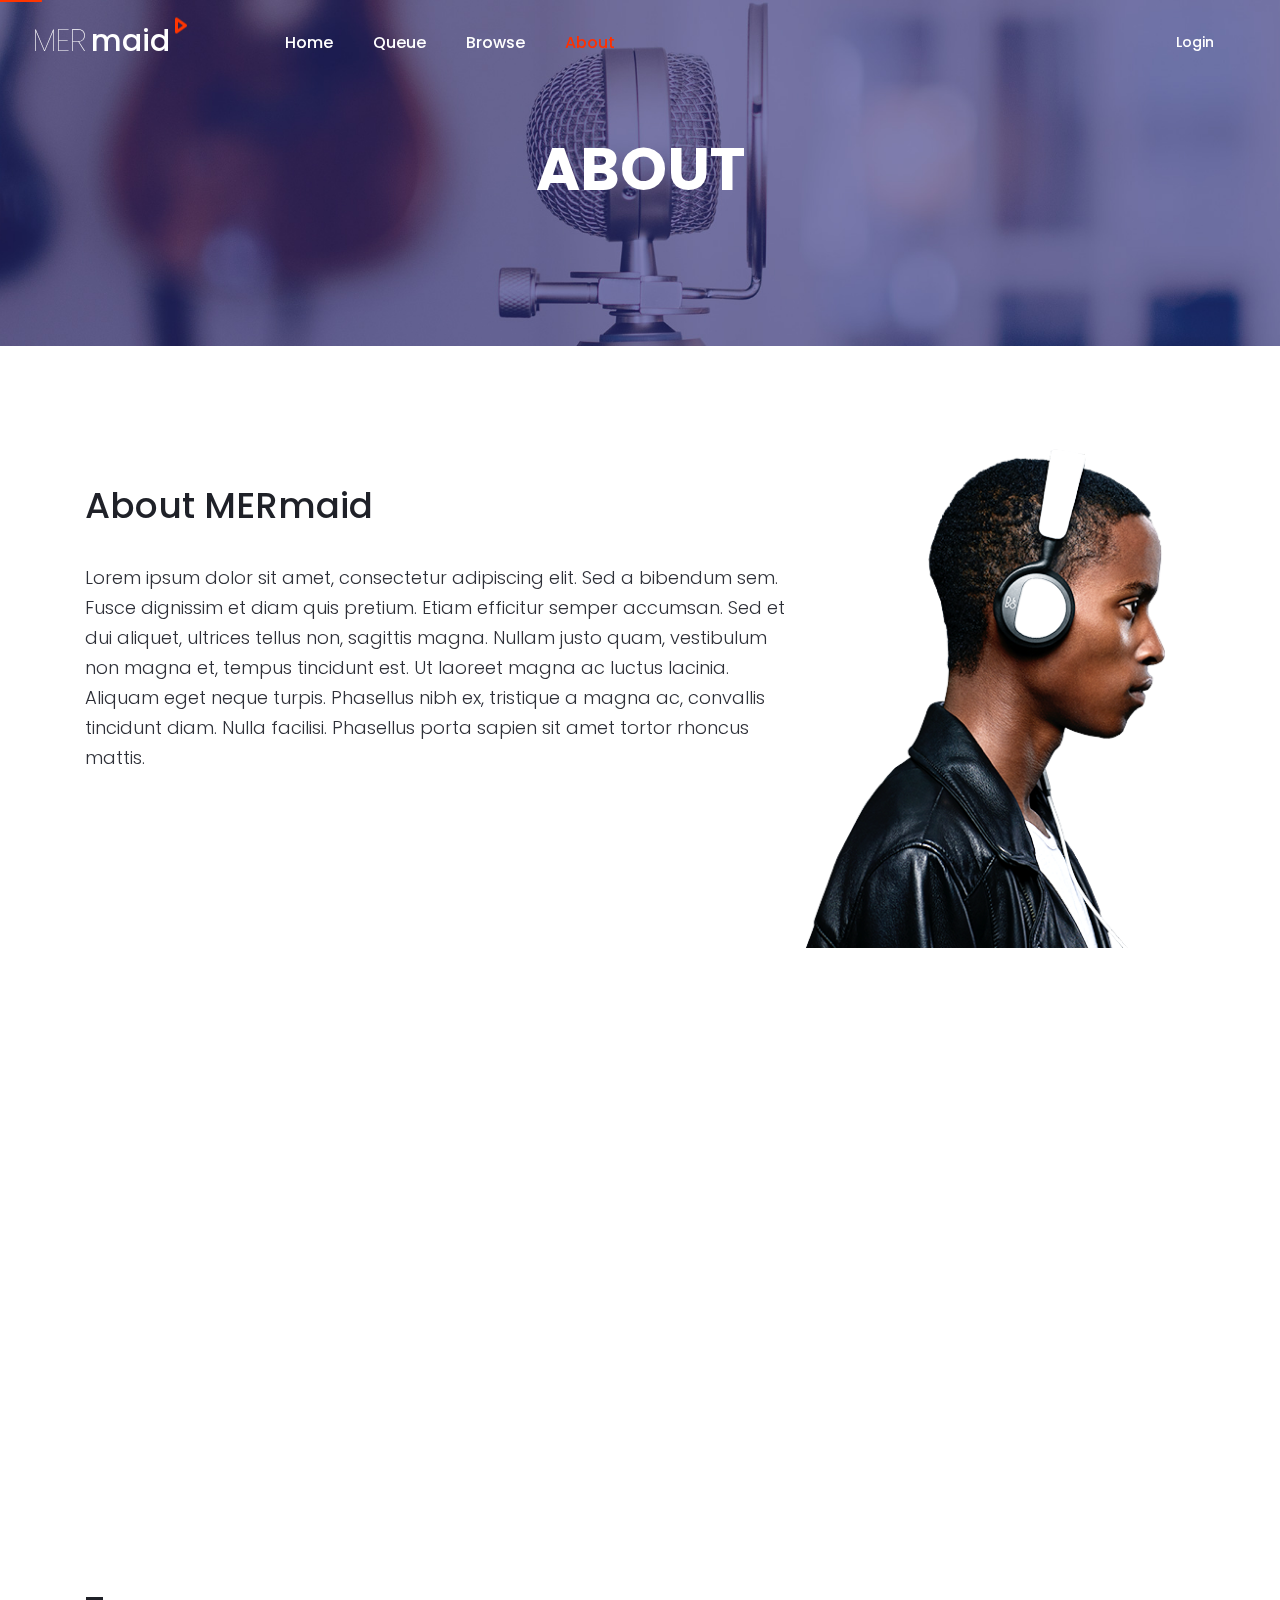
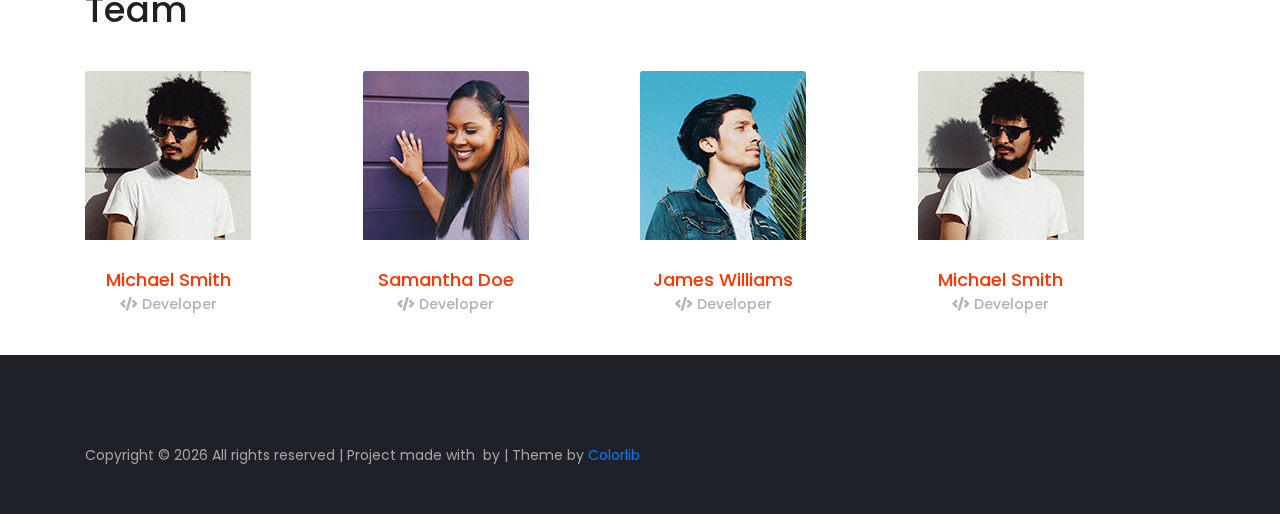
<file: about.html>
<!DOCTYPE html>
<html lang="en">

<head>
	<title>MERmaid - About</title>
	<meta charset="utf-8">
	<meta http-equiv="X-UA-Compatible" content="IE=edge">
	<meta name="description" content="">
	<meta name="viewport" content="width=device-width, initial-scale=1">
	<link rel="stylesheet" type="text/css" href="styles/bootstrap-4.6.1.min.css">
	<link rel="stylesheet" type="text/css" href="styles/about.css">
	<link rel="stylesheet" type="text/css" href="styles/about_responsive.css">
	<link rel="stylesheet" type="text/css" href="styles/all.fontawesome-5.15.4.min.css">
</head>

<body>
	<div class="top-loading-bar" id="loading-bar"></div>
	<div class="super_container">
		<header class="header trans_400">
			<div class="logo">
				<a href="#"><span>MER</span>maid<img src="images/play.png" alt=""></a>
			</div>

			<div class="container">
				<div class="row">
					<div class="col">
						<div class="header_content d-flex flex-row align-items-center justify-content-start trans_400">
							<nav class="main_nav">
								<ul class="d-flex flex-row align-items-start justify-content-start">
									<li><a href="index.html">Home</a></li>
									<li><a href="queue.html">Queue</a></li>
									<li><a href="browse.html">Browse</a></li>
									<li><a href="about.html" class="active">About</a></li>
								</ul>
							</nav>
						</div>
					</div>
				</div>
			</div>

			<!-- Submit & Social -->
			<div class="header_right d-flex flex-row align-items-start justify-content-start">
				<!-- Submit -->
				<div class="submit"><a href="#">Login</a></div>
				<!-- Hamburger -->
				<div class="hamburger"><i class="fa fa-bars" aria-hidden="true"></i></div>
			</div>
		</header>

		<!-- Menu -->

		<div class="menu">
			<div class="menu_content d-flex flex-column align-items-end justify-content-start">
				<ul class="menu_nav_list text-right">
					<li><a href="index.html">Home</a></li>
					<li><a href="queue.html">Queue</a></li>
					<li><a href="browse.html">Browse</a></li>
					<li><a href="about.html" class="active">About</a></li>
				</ul>
				<div class="menu_extra d-flex flex-column align-items-end justify-content-start">
					<div class="menu_submit"><a href="#">Login</a></div>
				</div>
			</div>
		</div>
		<div class="home">
			<div class="parallax_background parallax-window" data-parallax="scroll" data-image-src="images/about.jpg"
				data-speed="0.8"></div>
			<div class="home_container d-flex flex-column align-items-center justify-content-center">
				<div class="home_content">
					<div class="home_title">
						<h1>about</h1>
					</div>
				</div>
			</div>
		</div>
		<div class="about">
			<div class="container">
				<div class="row">
					<div class="col">
						<div class="about_container d-flex flex-lg-row flex-column align-items-start justify-content-start">
							<div class="about_content">
								<div class="section_title">
									<h1>About MERmaid</h1>
								</div>
								<div class="about_text">
									<p>Lorem ipsum dolor sit amet, consectetur adipiscing elit. Sed a bibendum sem.
										Fusce dignissim et diam quis pretium. Etiam efficitur semper accumsan. Sed et
										dui aliquet, ultrices tellus non, sagittis magna. Nullam justo quam, vestibulum
										non magna et, tempus tincidunt est. Ut laoreet magna ac luctus lacinia. Aliquam
										eget neque turpis. Phasellus nibh ex, tristique a magna ac, convallis tincidunt
										diam. Nulla facilisi. Phasellus porta sapien sit amet tortor rhoncus mattis.</p>
								</div>
							</div>
							<div class="about_image"><img src="images/man.png" alt=""></div>
						</div>
					</div>
				</div>
			</div>
		</div>

		<div class="milestones">
			<div class="parallax_background parallax-window" data-parallax="scroll" data-image-src="images/milestones.jpg" data-speed="0.8"></div>
			<div class="container">
				<div class="row">
					<div class="col">
						<div class="section_title light text-center"><h1>Fun Facts</h1></div>
					</div>
				</div>
				<div class="row milestones_row">

					<div class="col-xl-6 col-md-12">
						<div class="milestone text-center">
							<div class="milestone_content ml-auto mr-auto">
								<div class="milestone_counter" data-end-value="55126">0</div>
								<div class="milestone_icon"><i class="far fa-clock"></i></div>
							</div>
							<div class="milestone_title">Streamed Hours</div>
						</div>
					</div>

					<div class="col-xl-6 col-md-12">
						<div class="milestone text-center">
							<div class="milestone_content ml-auto mr-auto">
								<div class="milestone_counter" data-end-value="2056">0</div>
								<div class="milestone_icon"><i class="fas fa-video"></i></div>
							</div>
							<div class="milestone_title">Analyzed Videos</div>
						</div>
					</div>	
				</div>
			</div>
		</div>

		<div class="about">
			<div class="container">
				<div class="row">
					<div class="col">
						<div class="guests">
							<div class="section_title"><h1>Team</h1></div>
							<div class="guests_container d-flex flex-md-row flex-column align-items-md-start align-items-center justify-content-start">
								
								<div class="guest_container">
									<div class="guest">
										<div class="guest_image"><img src="images/guest_1.jpg"></div>
										<div class="guest_content text-center">
											<div class="guest_name"><a href="#">Michael Smith</a></div>
											<div class="guest_title"><i class="fas fa-code"></i> Developer</div>
										</div>
									</div>
								</div>

								<div class="guest_container">
									<div class="guest">
										<div class="guest_image"><img src="images/guest_2.jpg"></div>
										<div class="guest_content text-center">
											<div class="guest_name"><a href="#">Samantha Doe</a></div>
											<div class="guest_title"><i class="fas fa-code"></i> Developer</div>
										</div>
									</div>
								</div>

								<div class="guest_container">
									<div class="guest">
										<div class="guest_image"><img src="images/guest_3.jpg"></div>
										<div class="guest_content text-center">
											<div class="guest_name"><a href="#">James Williams</a></div>
											<div class="guest_title"><i class="fas fa-code"></i> Developer</div>
										</div>
									</div>
								</div>

								<div class="guest_container">
									<div class="guest">
										<div class="guest_image"><img src="images/guest_1.jpg"></div>
										<div class="guest_content text-center">
											<div class="guest_name"><a href="#">Michael Smith</a></div>
											<div class="guest_title"><i class="fas fa-code"></i> Developer</div>
										</div>
									</div>
								</div>
							</div>
						</div>
					</div>
				</div>
			</div>
		</div>
		<footer class="footer">
			<div class="container">
				</br></br><!-- Link back to Colorlib can't be removed. Template is licensed under CC BY 3.0. -->
				Copyright &copy;
				<script>document.write(new Date().getFullYear());</script> All rights reserved | Project made
				with <i class="fa fa-heart-o" aria-hidden="true"></i> by | Theme by <a href="https://colorlib.com"
					target="_blank">Colorlib</a>
				<!-- Link back to Colorlib can't be removed. Template is licensed under CC BY 3.0. -->
			</div>
		</footer>
	</div>

	<script src="js/plugins/jquery-3.6.0.slim.min.js"></script>
	<!-- <script src="js/plugins/popper-1.16.1.min.js"></script> -->
	<script src="js/plugins/bootstrap-4.6.1.min.js"></script>
	<script src="js/plugins/TweenMax.min.js"></script>
	<script src="js/plugins/ScrollMagic.min.js"></script>
	<script src="js/plugins/parallax.min.js"></script>
	<script src="js/plugins/progressbar.min.js"></script>
	<script src="js/about.js"></script>
</body>
</html>
</file>
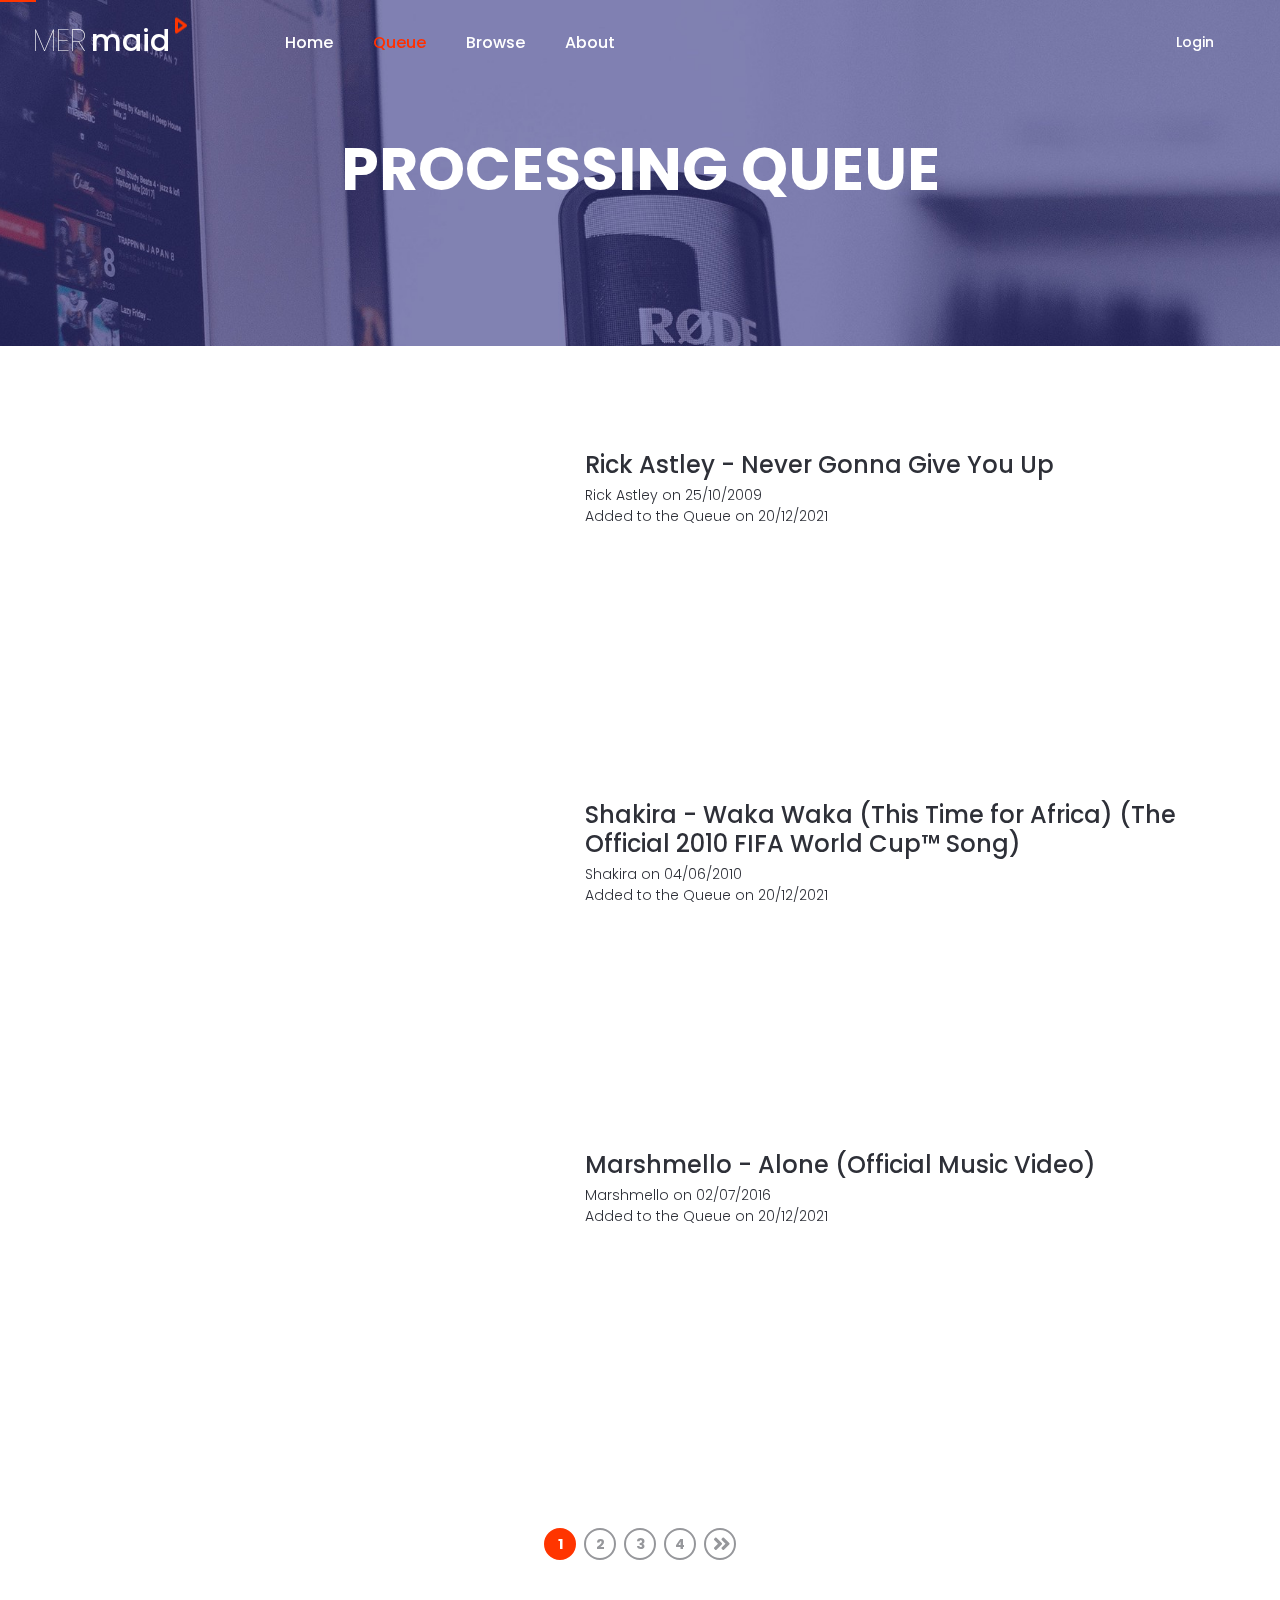
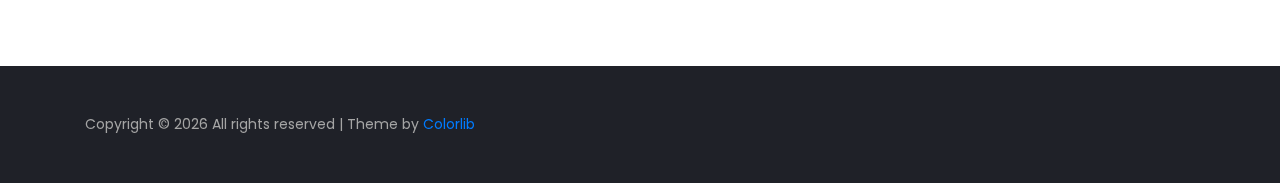
<file: queue.html>
<!DOCTYPE html>
<html lang="en">

<head>
	<title>MERmaid - Processing Queue</title>
	<meta charset="utf-8">
	<meta http-equiv="X-UA-Compatible" content="IE=edge">
	<meta name="description" content="">
	<meta name="viewport" content="width=device-width, initial-scale=1">
	<link rel="stylesheet" type="text/css" href="styles/bootstrap-4.6.1.min.css">
	<link rel="stylesheet" type="text/css" href="styles/queue.css">
	<link rel="stylesheet" type="text/css" href="styles/queue_responsive.css">
	<link rel="stylesheet" type="text/css" href="styles/all.fontawesome-5.15.4.min.css">
</head>

<body>
	<div class="top-loading-bar" id="loading-bar"></div>
	<div class="super_container">
		<header class="header trans_400">
			<div class="logo">
				<a href="#"><span>MER</span>maid<img src="images/play.png" alt=""></a>
			</div>

			<div class="container">
				<div class="row">
					<div class="col">
						<div class="header_content d-flex flex-row align-items-center justify-content-start trans_400">
							<nav class="main_nav">
								<ul class="d-flex flex-row align-items-start justify-content-start">
									<li><a href="index.html">Home</a></li>
									<li><a href="queue.html" class="active">Queue</a></li>
									<li><a href="browse.html">Browse</a></li>
									<li><a href="about.html">About</a></li>
								</ul>
							</nav>
						</div>
					</div>
				</div>
			</div>
			<div class="header_right d-flex flex-row align-items-start justify-content-start">
				<div class="submit"><a href="#">Login</a></div>
				<div class="hamburger"><i class="fa fa-bars" aria-hidden="true"></i></div>
			</div>
		</header>
		<div class="menu">
			<div class="menu_content d-flex flex-column align-items-end justify-content-start">
				<ul class="menu_nav_list text-right">
					<li><a href="index.html">Home</a></li>
					<li><a href="queue.html" class="active">Queue</a></li>
					<li><a href="browse.html">Browse</a></li>
					<li><a href="about.html">About</a></li>
				</ul>
				<div class="menu_extra d-flex flex-column align-items-end justify-content-start">
					<div class="menu_submit"><a href="#">Login</a></div>
				</div>
			</div>
		</div>
		<div class="home">
			<div class="parallax_background parallax-window" data-parallax="scroll" data-image-src="images/queue.jpg"
				data-speed="0.8"></div>
			<div class="home_container d-flex flex-column align-items-center justify-content-center">
				<div class="home_content">
					<div class="home_title">
						<h1>processing queue</h1>
					</div>
				</div>
			</div>
		</div>
		<div class="blog">
			<div class="container">
				<div class="row">
					
						<div class="blog_posts">

							<div class="blog_post d-flex flex-md-row flex-column align-items-start justify-content-start">
								<div class="blog_post_image">
									<!-- <img src="https://i3.ytimg.com/vi/dQw4w9WgXcQ/maxresdefault.jpg" alt="Rick Astley - Never Gonna Give You Up"> -->
									<iframe width="485" height="273" src="https://www.youtube-nocookie.com/embed/dQw4w9WgXcQ" title="YouTube video player" frameborder="0" allow="accelerometer; autoplay; clipboard-write; encrypted-media; gyroscope; picture-in-picture" allowfullscreen></iframe>
								</div>
								<div class="blog_post_content">
									<div class="blog_post_title">Rick Astley - Never Gonna Give You Up</div>
									<div class="blog_post_author">Rick Astley on 25/10/2009<br>
										Added to the Queue on 20/12/2021
									</div>
								</div>
							</div>

							<div class="blog_post d-flex flex-md-row flex-column align-items-start justify-content-start">
								<div class="blog_post_image">
									<!-- <img src="https://i3.ytimg.com/vi/pRpeEdMmmQ0/maxresdefault.jpg" alt="Shakira - Waka Waka (This Time for Africa)"> -->
									<iframe width="485" height="273" src="https://www.youtube-nocookie.com/embed/pRpeEdMmmQ0" title="YouTube video player" frameborder="0" allow="accelerometer; autoplay; clipboard-write; encrypted-media; gyroscope; picture-in-picture" allowfullscreen></iframe>
								</div>
								<div class="blog_post_content">
									<div class="blog_post_title">Shakira - Waka Waka (This Time for Africa) (The Official 2010 FIFA World Cup™ Song)</div>
									<div class="blog_post_author">Shakira on 04/06/2010<br>
										Added to the Queue on 20/12/2021
									</div>
								</div>
							</div>

							<div class="blog_post d-flex flex-md-row flex-column align-items-start justify-content-start">
								<div class="blog_post_image">
									<!-- <img src="http://i3.ytimg.com/vi/ALZHF5UqnU4/hqdefault.jpg" alt="Marshmello - Alone (Official Music Video)"> -->
									<iframe width="485" height="273" src="https://www.youtube-nocookie.com/embed/ALZHF5UqnU4" title="YouTube video player" frameborder="0" allow="accelerometer; autoplay; clipboard-write; encrypted-media; gyroscope; picture-in-picture" allowfullscreen></iframe>
								</div>
								<div class="blog_post_content">
									<div class="blog_post_title">Marshmello - Alone (Official Music Video)</div>
									<div class="blog_post_author">
										Marshmello on 02/07/2016 <br>
										Added to the Queue on 20/12/2021
									</div>
								</div>
							</div>

						</div>
					
				</div>

				<!-- Page Nav -->
				<div class="row page_nav_row">
					<div class="col">
						<div class="page_nav d-flex flex-row align-items-center justify-content-center">
							<ul class="d-flex flex-row">
								<li class="active"><a href="#">1</a></li>
								<li><a href="#">2</a></li>
								<li><a href="#">3</a></li>
								<li><a href="#">4</a></li>
								<li><a href="#"><i class="fa fa-angle-double-right" aria-hidden="true"></i></a></li>
							</ul>
						</div>
					</div>
				</div>
			</div>
		</div>

		<!-- Footer -->
		<footer class="footer">
			<div class="container">
				<!-- Link back to Colorlib can't be removed. Template is licensed under CC BY 3.0. -->
				Copyright &copy;
				<script>document.write(new Date().getFullYear());</script> All rights reserved | Theme by <a
					href="https://colorlib.com" target="_blank">Colorlib</a>
				<!-- Link back to Colorlib can't be removed. Template is licensed under CC BY 3.0. -->
			</div>
		</footer>
	</div>

	<script src="js/plugins/jquery-3.6.0.slim.min.js"></script>
	<!-- <script src="js/plugins/popper-1.16.1.min.js"></script> -->
	<script src="js/plugins/bootstrap-4.6.1.min.js"></script>
	<script src="js/plugins/parallax.min.js"></script>
	<script src="js/plugins/progressbar.min.js"></script>
	<script src="js/queue.js"></script>
</body>

</html>
</file>
<file: styles/about.css>
@charset "utf-8";
/* CSS Document */

/******************************

[Table of Contents]

1. Fonts
2. Body and some general stuff
3. Header
4. Menu
5. Home
6. About
7. Footer
8. Team
9. Milestones

******************************/

/***********
1. Fonts
***********/

@import url('https://fonts.googleapis.com/css?family=Open+Sans:300,400,600,700,800|Poppins:100,300,400,500,600,700,800,900');

/*********************************
2. Body and some general stuff
*********************************/

*
{
	margin: 0;
	padding: 0;
	-webkit-font-smoothing: antialiased;
	-webkit-text-shadow: rgba(0,0,0,.01) 0 0 1px;
	text-shadow: rgba(0,0,0,.01) 0 0 1px;
}
body
{
	font-family: 'Poppins', sans-serif;
	font-size: 14px;
	font-weight: 400;
	background: #FFFFFF;
	color: #a5a5a5;
}
div
{
	display: block;
	position: relative;
	-webkit-box-sizing: border-box;
    -moz-box-sizing: border-box;
    box-sizing: border-box;
}
ul
{
	list-style: none;
	margin-bottom: 0px;
}
p
{
	font-family: 'Poppins', sans-serif;
	font-size: 18px;
	line-height: 1.666666666666667;
	font-weight: 300;
	color: #2e3038;
	-webkit-font-smoothing: antialiased;
	-webkit-text-shadow: rgba(0,0,0,.01) 0 0 1px;
	text-shadow: rgba(0,0,0,.01) 0 0 1px;
}
p a
{
	display: inline;
	position: relative;
	color: inherit;
	border-bottom: solid 1px #ffa07f;
	-webkit-transition: all 200ms ease;
	-moz-transition: all 200ms ease;
	-ms-transition: all 200ms ease;
	-o-transition: all 200ms ease;
	transition: all 200ms ease;
}
p:last-of-type
{
	margin-bottom: 0;
}
a
{
	-webkit-transition: all 200ms ease;
	-moz-transition: all 200ms ease;
	-ms-transition: all 200ms ease;
	-o-transition: all 200ms ease;
	transition: all 200ms ease;
}
a, a:hover, a:visited, a:active, a:link
{
	text-decoration: none;
	-webkit-font-smoothing: antialiased;
	-webkit-text-shadow: rgba(0,0,0,.01) 0 0 1px;
	text-shadow: rgba(0,0,0,.01) 0 0 1px;
}
p a:active
{
	position: relative;
	color: #FF6347;
}
p a:hover
{
	color: #FFFFFF;
	background: #ffa07f;
}
p a:hover::after
{
	opacity: 0.2;
}
::selection
{
	background: #ff3500;
	color: #FFFFFF;
}
p::selection
{
	
}
h1{font-size: 48px;}
h2{font-size: 36px;}
h3{font-size: 24px;}
h4{font-size: 18px;}
h5{font-size: 14px;}
h1, h2, h3, h4, h5, h6
{
	font-family: 'Poppins', sans-serif;
	-webkit-font-smoothing: antialiased;
	-webkit-text-shadow: rgba(0,0,0,.01) 0 0 1px;
	text-shadow: rgba(0,0,0,.01) 0 0 1px;
	line-height: 1.2;
}
h1::selection, 
h2::selection, 
h3::selection, 
h4::selection, 
h5::selection, 
h6::selection
{
	
}
img
{
	max-width: 100%;
}
button:active
{
	outline: none;
}
.form-control
{
	color: #db5246;
}
section
{
	display: block;
	position: relative;
	box-sizing: border-box;
}
.clear
{
	clear: both;
}
.clearfix::before, .clearfix::after
{
	content: "";
	display: table;
}
.clearfix::after
{
	clear: both;
}
.clearfix
{
	zoom: 1;
}
.float_left
{
	float: left;
}
.float_right
{
	float: right;
}
.trans_200
{
	-webkit-transition: all 200ms ease;
	-moz-transition: all 200ms ease;
	-ms-transition: all 200ms ease;
	-o-transition: all 200ms ease;
	transition: all 200ms ease;
}
.trans_300
{
	-webkit-transition: all 300ms ease;
	-moz-transition: all 300ms ease;
	-ms-transition: all 300ms ease;
	-o-transition: all 300ms ease;
	transition: all 300ms ease;
}
.trans_400
{
	-webkit-transition: all 400ms ease;
	-moz-transition: all 400ms ease;
	-ms-transition: all 400ms ease;
	-o-transition: all 400ms ease;
	transition: all 400ms ease;
}
.trans_500
{
	-webkit-transition: all 500ms ease;
	-moz-transition: all 500ms ease;
	-ms-transition: all 500ms ease;
	-o-transition: all 500ms ease;
	transition: all 500ms ease;
}
.fill_height
{
	height: 100%;
}
.super_container
{
	width: 100%;
	overflow: hidden;
}
.prlx_parent
{
	overflow: hidden;
}
.prlx
{
	height: 130% !important;
}
.parallax-window
{
    min-height: 400px;
    background: transparent;
}
.parallax_background
{
	position: absolute;
	top: 0;
	left: 0;
	width: 100%;
	height: 100%;
}
.background_image
{
	position: absolute;
	top: 0;
	left: 0;
	width: 100%;
	height: 100%;
	background-repeat: no-repeat;
	background-size: cover;
	background-position: center center;
}
.nopadding
{
	padding: 0px !important;
}
.owl-carousel,
.owl-carousel .owl-stage-outer,
.owl-carousel .owl-stage,
.owl-carousel .owl-item
{
	height: 100%;
}
.slide
{
	height: 100%;
}
.button_border
{
	display: inline-block;
	height: 42px;
	border: solid 1px #FFFFFF;
	border-radius: 21px;
	background: transparent;
}
.button_border a
{
	display: block;
	position: relative;
	height: 100%;
	padding-left: 28px;
	padding-right: 31px;
	font-size: 14px;
	font-weight: 500;
	color: #FFFFFF;
	line-height: 40px;
	border-radius: 21px;
}
.button_border:hover
{
	background: #FFFFFF;
}
.button_border:hover a
{
	color: #ff3500;
}
.button_fill
{
	display: inline-block;
	height: 42px;
	background: #ff3500;
	border-radius: 21px;
	-webkit-transition: all 200ms ease;
	-moz-transition: all 200ms ease;
	-ms-transition: all 200ms ease;
	-o-transition: all 200ms ease;
	transition: all 200ms ease;
}
.button_fill:hover
{
	background: #2e3038;
	box-shadow: 0px 10px 55px rgba(0,0,0,0.55);
}
.button_fill a
{
	display: block;
	width: 100%;
	height: 100%;
	padding-left: 25px;
	padding-right: 25px;
	line-height: 42px;
	font-size: 14px;
	font-weight: 500;
	color: #FFFFFF;
	text-transform: uppercase;
}
.section_title h1
{
	font-size: 36px;
	color: #1f2128;
	font-weight: 500;
}
.section_title h1 span
{
	font-weight: 600;
}
.section_title.light h1
{
	color: #FFFFFF;
}
.progress {
	height: 300px;
}
.progress > svg {
	height: 100%;
	display: block;
}
div.top-loading-bar
{
	z-index:9999999;
	position:fixed;
	top:0;
	left:0;
	height:2px;
	width:100%
}

/*********************************
3. Header
*********************************/

.header
{
	position: fixed;
	top: 0;
	left: 0;
	width: 100%;
	background: transparent;
	z-index: 100;
}
.header.scrolled
{
	background: rgba(0,0,0,0.63);
}
.header_content
{
	width: 100%;
	height: 86px;
}
.header.scrolled .header_content
{
	height: 70px;
}
.logo
{
	position: absolute;
	top: 50%;
	-webkit-transform: translateY(-50%);
	-moz-transform: translateY(-50%);
	-ms-transform: translateY(-50%);
	-o-transform: translateY(-50%);
	transform: translateY(-50%);
	left: 33px;
	height: 51px;
	z-index: 1;
}
.logo a
{
	display: block;
	width: 100%;
	height: 100%;
	font-size: 30px;
	font-weight: 500;
	color: #FFFFFF;
}
.logo a span
{
	font-weight: 100;
	margin-right: 5px;
}
.logo a img
{
	vertical-align: top;
	margin-left: 5px;
}
.main_nav ul li:not(:last-of-type)
{
	margin-right: 40px;
}
.main_nav ul li a
{
	font-size: 16px;
	font-weight: 500;
	color: #FFFFFF;
}
.main_nav ul li a:hover
{
	color: #ff3000;
}
.main_nav ul li a.active
{
	color: #ff3000;
}
.header_right
{
	position: absolute;
	top: 50%;
	-webkit-transform: translateY(-50%);
	-moz-transform: translateY(-50%);
	-ms-transform: translateY(-50%);
	-o-transform: translateY(-50%);
	transform: translateY(-50%);
	right: 27px;
}
.submit
{
	height: 32px;
	border-radius: 16px;
	margin-right: 19px;
	-webkit-transition: all 200ms ease;
	-moz-transition: all 200ms ease;
	-ms-transition: all 200ms ease;
	-o-transition: all 200ms ease;
	transition: all 200ms ease;
}
.submit a
{
	display: block;
	height: 100%;
	line-height: 30px;
	font-size: 14px;
	font-weight: 500;
	color: #FFFFFF;
	padding-left: 20px;
	padding-right: 20px;
}
.submit:hover
{
	border-color: #ff3000;
}
.submit:hover a
{
	color: #ff3000;
}
.hamburger
{
	display: none;
	margin-left: 20px;
	cursor: pointer;
}
.hamburger i
{
	font-size: 28px;
	color: #FFFFFF;
}

/*********************************
4. Menu
*********************************/

.menu
{
	position: fixed;
	left: 0;
	top: -100vh;
	width: 100vw;
	height: 100vh;
	padding-right: 70px;
	padding-top: 200px;
	background: #1f2128;
	z-index: 99;
	-webkit-transition: all 800ms cubic-bezier(.88,.31,.65,.91);
	-moz-transition: all 800ms cubic-bezier(.88,.31,.65,.91);
	-ms-transition: all 800ms cubic-bezier(.88,.31,.65,.91);
	-o-transition: all 800ms cubic-bezier(.88,.31,.65,.91);
	transition: all 800ms cubic-bezier(.88,.31,.65,.91);
}
.menu.active
{
	top: 0;
}
.menu_content
{
	width: 100%;
	height: 100%;
}
.menu_nav_list li
{
	-webkit-transform: translateY(-50px);
	-moz-transform: translateY(-50px);
	-ms-transform: translateY(-50px);
	-o-transform: translateY(-50px);
	transform: translateY(-50px);
	visibility: hidden;
	opacity: 0;
	-webkit-transition: all 800ms ease;
	-moz-transition: all 800ms ease;
	-ms-transition: all 800ms ease;
	-o-transition: all 800ms ease;
	transition: all 800ms ease;
}
.menu_nav_list li:first-child
{
	transition-delay: 400ms;
}
.menu_nav_list li:nth-child(2)
{
	transition-delay: 500ms;
}
.menu_nav_list li:nth-child(3)
{
	transition-delay: 600ms;
}
.menu_nav_list li:nth-child(4)
{
	transition-delay: 700ms;
}
.menu_nav_list li:nth-child(5)
{
	transition-delay: 800ms;
}
.menu_nav_list li:nth-child(6)
{
	transition-delay: 900ms;
}
.menu_nav_list li:nth-child(7)
{
	transition-delay: 1000ms;
}
.menu_nav_list li:nth-child(8)
{
	transition-delay: 1100ms;
}
.menu_nav_list li:nth-child(9)
{
	transition-delay: 1200ms;
}
.menu.active .menu_nav_list li
{
	-webkit-transform: translateY(0px);
	-moz-transform: translateY(0px);
	-ms-transform: translateY(0px);
	-o-transform: translateY(0px);
	transform: translateY(0px);
	visibility: visible;
	opacity: 1;
}
.menu_nav_list li a
{
	position: relative;
	font-size: 40px;
	color: #FFFFFF;
	font-weight: 400;
	line-height: 1.3;
	-webkit-transition: all 400ms ease;
	-moz-transition: all 400ms ease;
	-ms-transition: all 400ms ease;
	-o-transition: all 400ms ease;
	transition: all 400ms ease;
}
.menu_nav_list li a:hover
{
	color: #ff3500;
}
.menu_nav_list li a.active
{
	color: #ff3500;
}
.menu_extra
{
	position: absolute;
	left: 0;
	bottom: 15px;
	width: 100%;
}
.menu_submit
{
	display: none;
	margin-bottom: 20px;
}
.menu_submit a
{
	white-space: nowrap;
	line-height: 1.1;
	font-size: 12px;
	font-weight: 400;
	color: #FFFFFF;
	-webkit-transition: all 200ms ease;
	-moz-transition: all 200ms ease;
	-ms-transition: all 200ms ease;
	-o-transition: all 200ms ease;
	transition: all 200ms ease;
}
.menu_submit a:hover
{
	color: #ff3500;
}
.menu .social
{
	display: none;
}
.menu .social ul li:not(:first-child)
{
	margin-left: 8px;
}

/*********************************
5. Home
*********************************/

.home
{
	height: 346px;
}
.home_container
{
	width: 100%;
	height: 100%;
}
.home_title
{
	
}
.home_title h1
{
	font-size: 60px;
	color: #FFFFFF;
	font-weight: 700;
	text-transform: uppercase;
}

/*********************************
6. About
*********************************/

.about
{
	background: #FFFFFF;
	padding-top: 103px;
}
.about_content
{
	width: calc(100% - 390px);
	margin-top: 35px;
}
.about_image
{
	width: 390px;
	padding-right: 30px;
}
.about_text
{
	margin-top: 36px;
}
.about .social
{
	margin-top: 40px;
}
.about .social ul li
{
	width: 48px;
	height: 48px;
	border-color: #bba9ab;
}
.social ul li:not(:first-child)
{
	margin-left: 0;
}
.about .social ul li:not(:last-of-type)
{
	margin-right: 6px;
}
.about .social ul li a i
{
	font-size: 22px;
	color: #bba9ab;
	line-height: 46px;
}
.about .social ul li:hover
{
	border-color: #ff3500;
}
.about .social ul li:hover a i
{
	color: #ff3500;
}

/*********************************
7. Footer
*********************************/

.footer
{
	display: block;
	background: #1f2128;
	padding-top: 48px;
	padding-bottom: 48px;
}


/*********************************
8. Team
*********************************/

.guests
{
	margin-top: 53px;
}
.guests_container
{
	margin-top: 40px;
}
.guest_container
{
	width: calc(100% / 3);
}
.guest
{
	max-width: 166px;
	border-radius: 3px;
	overflow: hidden;
	margin-bottom: 40px;
}
.guest_content
{
	padding-top: 29px;
}
.guest_name a
{
	font-size: 18px;
	font-weight: 500;
	color: #ff3500;
	line-height: 1.2;
}
.guest_name a:hover
{
	color: rgba(0,0,0,1);
}
.guest_title
{
	font-size: 14px;
	font-weight: 500;
	color: #b1b2b4;
	margin-top: 2px;
}
.section_title
{
	font-size: 24px;
	color: #2e3038;
	font-weight: 500;
}

/*********************************
9. Milestones
*********************************/

.milestones
{
	padding-top: 65px;
	padding-bottom: 112px;
}
.milestones_row
{
	margin-top: 69px;
}
.milestones_row > div[class^='col']
{
	margin-bottom: 60px;
}
.milestone
{
	
}
.milestone_content
{
	height: 80px;
}
.milestone_icon
{
	position: absolute;
	top: 0;
	left: 0;
	width: 100%;
	height: 100%;
	max-height: 100%;
	max-width: none;
	opacity: 0.3;
	pointer-events: none;
}
.milestone_icon i
{
	color: #FFFFFF;
	font-size: 5.5em;
}
.milestone_counter
{
	font-size: 24px;
	font-weight: 500;
	color: #FFFFFF;
	line-height: 80px;
}
.milestone_title
{
	font-size: 18px;
	font-weight: 500;
	color: #FFFFFF;
	line-height: 0.75;
	margin-top: 33px;
}
</file>
<file: styles/about_responsive.css>
@charset "utf-8";
/* CSS Document */

/******************************

[Table of Contents]

1. 1600px
2. 1440px
3. 1280px
4. 1199px
5. 1024px
6. 991px
7. 959px
8. 880px
9. 768px
10. 767px
11. 539px
12. 479px
13. 400px

******************************/

/************
1. 1600px
************/

@media only screen and (max-width: 1600px)
{
	.header_content
	{
		padding-left: 200px;
	}
}

/************
2. 1440px
************/

@media only screen and (max-width: 1440px)
{
	
}

/************
3. 1380px
************/

@media only screen and (max-width: 1380px)
{
	
}

/************
3. 1280px
************/

@media only screen and (max-width: 1280px)
{
	
}

/************
4. 1199px
************/

@media only screen and (max-width: 1199px)
{
	.main_nav
	{
		display: none;
	}
	.hamburger
	{
		display: block;
	}
}

/************
4. 1100px
************/

@media only screen and (max-width: 1100px)
{
	
}

/************
5. 1024px
************/

@media only screen and (max-width: 1024px)
{
	
}

/************
6. 991px
************/

@media only screen and (max-width: 991px)
{
	.submit
	{
		display: none;
	}
	.menu_submit
	{
		display: block;
	}
	.about_content
	{
		width: 100%;
		margin-top: 0;
	}
	.about_image
	{
		margin-top: 60px;
	}
	.newsletter_input
	{
		width: calc(100% - 220px);
	}
	.newsletter_button
	{
		width: 190px;
		font-size: 14px;
	}
	.footer_content_row > div[class^='col']:not(:last-child)
	{
		margin-bottom: 80px;
	}
}

/************
7. 959px
************/

@media only screen and (max-width: 959px)
{
	
}

/************
8. 880px
************/

@media only screen and (max-width: 880px)
{
	
}

/************
9. 768px
************/

@media only screen and (max-width: 768px)
{
	
}

/************
10. 767px
************/

@media only screen and (max-width: 767px)
{
	.about_image
	{
		width: 290px;
	}
	.home_title h1
	{
		font-size: 48px;
	}
}

/************
11. 575px
************/

@media only screen and (max-width: 575px)
{
	p
	{
		font-size: 13px;
	}
	.logo
	{
		left: 15px;
		height: 41px;
	}
	.logo a
	{
		font-size: 24px;
	}
	.header_right
	{
		right: 15px;
	}
	.social
	{
		display: none;
	}
	.hamburger i
	{
		font-size: 24px;
	}
	.header_content
	{
		height: 70px;
	}
	.menu_nav_list li a
	{
		font-size: 36px;
	}
	.menu .social
	{
		display: block;
	}
	.home_container
	{
		top: 55%;
		-webkit-transform: translateY(-50%);
		-moz-transform: translateY(-50%);
		-ms-transform: translateY(-50%);
		-o-transform: translateY(-50%);
		transform: translateY(-50%);
	}
	.home_title
	{
		margin-top: 10px;
	}
	.home_title h1
	{
		font-size: 30px;
	}
	.button_fill,
	.button_border
	{
		height: 38px;
	}
	.button_border a
	{
		font-size: 12px;
		line-height: 36px;
	}
	.button_fill a
	{
		font-size: 12px;
		line-height: 38px;
	}
}

/************
11. 539px
************/

@media only screen and (max-width: 539px)
{
	
}

/************
12. 480px
************/

@media only screen and (max-width: 480px)
{
	
}

/************
13. 479px
************/

@media only screen and (max-width: 479px)
{
	
}

/************
14. 400px
************/

@media only screen and (max-width: 400px)
{
	
}
</file>
<file: styles/queue.css>
@charset "utf-8";
/* CSS Document */

/******************************

[Table of Contents]

1. Fonts
2. Body and some general stuff
3. Header
4. Menu
5. Home
6. Blog
7. Footer


******************************/

/***********
1. Fonts
***********/

@import url('https://fonts.googleapis.com/css?family=Open+Sans:300,400,600,700,800|Poppins:100,300,400,500,600,700,800,900');

/*********************************
2. Body and some general stuff
*********************************/

*
{
	margin: 0;
	padding: 0;
	-webkit-font-smoothing: antialiased;
	-webkit-text-shadow: rgba(0,0,0,.01) 0 0 1px;
	text-shadow: rgba(0,0,0,.01) 0 0 1px;
}
body
{
	font-family: 'Poppins', sans-serif;
	font-size: 14px;
	font-weight: 400;
	background: #FFFFFF;
	color: #a5a5a5;
}
div
{
	display: block;
	position: relative;
	-webkit-box-sizing: border-box;
    -moz-box-sizing: border-box;
    box-sizing: border-box;
}
ul
{
	list-style: none;
	margin-bottom: 0px;
}
p
{
	font-family: 'Poppins', sans-serif;
	font-size: 14px;
	line-height: 1.875;
	font-weight: 300;
	color: rgba(0,0,0,0.5);
	-webkit-font-smoothing: antialiased;
	-webkit-text-shadow: rgba(0,0,0,.01) 0 0 1px;
	text-shadow: rgba(0,0,0,.01) 0 0 1px;
}
p a
{
	display: inline;
	position: relative;
	color: inherit;
	border-bottom: solid 1px #ffa07f;
	-webkit-transition: all 200ms ease;
	-moz-transition: all 200ms ease;
	-ms-transition: all 200ms ease;
	-o-transition: all 200ms ease;
	transition: all 200ms ease;
}
p:last-of-type
{
	margin-bottom: 0;
}
a
{
	-webkit-transition: all 200ms ease;
	-moz-transition: all 200ms ease;
	-ms-transition: all 200ms ease;
	-o-transition: all 200ms ease;
	transition: all 200ms ease;
}
a, a:hover, a:visited, a:active, a:link
{
	text-decoration: none;
	-webkit-font-smoothing: antialiased;
	-webkit-text-shadow: rgba(0,0,0,.01) 0 0 1px;
	text-shadow: rgba(0,0,0,.01) 0 0 1px;
}
p a:active
{
	position: relative;
	color: #FF6347;
}
p a:hover
{
	color: #FFFFFF;
	background: #ffa07f;
}
p a:hover::after
{
	opacity: 0.2;
}
::selection
{
	background: #ff3500;
	color: #FFFFFF;
}
p::selection
{
	
}
h1{font-size: 48px;}
h2{font-size: 36px;}
h3{font-size: 24px;}
h4{font-size: 18px;}
h5{font-size: 14px;}
h1, h2, h3, h4, h5, h6
{
	font-family: 'Poppins', sans-serif;
	-webkit-font-smoothing: antialiased;
	-webkit-text-shadow: rgba(0,0,0,.01) 0 0 1px;
	text-shadow: rgba(0,0,0,.01) 0 0 1px;
	line-height: 1.2;
}
h1::selection, 
h2::selection, 
h3::selection, 
h4::selection, 
h5::selection, 
h6::selection
{
	
}
img
{
	max-width: 100%;
}
button:active
{
	outline: none;
}
.form-control
{
	color: #db5246;
}
section
{
	display: block;
	position: relative;
	box-sizing: border-box;
}
.clear
{
	clear: both;
}
.clearfix::before, .clearfix::after
{
	content: "";
	display: table;
}
.clearfix::after
{
	clear: both;
}
.clearfix
{
	zoom: 1;
}
.float_left
{
	float: left;
}
.float_right
{
	float: right;
}
.trans_200
{
	-webkit-transition: all 200ms ease;
	-moz-transition: all 200ms ease;
	-ms-transition: all 200ms ease;
	-o-transition: all 200ms ease;
	transition: all 200ms ease;
}
.trans_300
{
	-webkit-transition: all 300ms ease;
	-moz-transition: all 300ms ease;
	-ms-transition: all 300ms ease;
	-o-transition: all 300ms ease;
	transition: all 300ms ease;
}
.trans_400
{
	-webkit-transition: all 400ms ease;
	-moz-transition: all 400ms ease;
	-ms-transition: all 400ms ease;
	-o-transition: all 400ms ease;
	transition: all 400ms ease;
}
.trans_500
{
	-webkit-transition: all 500ms ease;
	-moz-transition: all 500ms ease;
	-ms-transition: all 500ms ease;
	-o-transition: all 500ms ease;
	transition: all 500ms ease;
}
.fill_height
{
	height: 100%;
}
.super_container
{
	width: 100%;
	overflow: hidden;
}
.prlx_parent
{
	overflow: hidden;
}
.prlx
{
	height: 130% !important;
}
.parallax-window
{
    min-height: 400px;
    background: transparent;
}
.parallax_background
{
	position: absolute;
	top: 0;
	left: 0;
	width: 100%;
	height: 100%;
}
.background_image
{
	position: absolute;
	top: 0;
	left: 0;
	width: 100%;
	height: 100%;
	background-repeat: no-repeat;
	background-size: cover;
	background-position: center center;
}
.nopadding
{
	padding: 0px !important;
}
.owl-carousel,
.owl-carousel .owl-stage-outer,
.owl-carousel .owl-stage,
.owl-carousel .owl-item
{
	height: 100%;
}
.slide
{
	height: 100%;
}
.button_border
{
	display: inline-block;
	height: 42px;
	border: solid 1px #FFFFFF;
	border-radius: 21px;
	background: transparent;
}
.button_border a
{
	display: block;
	position: relative;
	height: 100%;
	padding-left: 28px;
	padding-right: 31px;
	font-size: 14px;
	font-weight: 500;
	color: #FFFFFF;
	line-height: 40px;
	border-radius: 21px;
}
.button_border:hover
{
	background: #FFFFFF;
}
.button_border:hover a
{
	color: #ff3500;
}
.button_fill
{
	display: inline-block;
	height: 42px;
	background: #ff3500;
	border-radius: 21px;
	-webkit-transition: all 200ms ease;
	-moz-transition: all 200ms ease;
	-ms-transition: all 200ms ease;
	-o-transition: all 200ms ease;
	transition: all 200ms ease;
}
.button_fill:hover
{
	background: #2e3038;
	box-shadow: 0px 10px 55px rgba(0,0,0,0.55);
}
.button_fill a
{
	display: block;
	width: 100%;
	height: 100%;
	padding-left: 25px;
	padding-right: 25px;
	line-height: 42px;
	font-size: 14px;
	font-weight: 500;
	color: #FFFFFF;
	text-transform: uppercase;
}
.section_title h1
{
	font-size: 36px;
	color: #1f2128;
	font-weight: 500;
}
.section_title h1 span
{
	font-weight: 600;
}
.section_title.light h1
{
	color: #FFFFFF;
}
.tags
{
	position: absolute;
	top: 13px;
	left: 11px;
}
.tags ul li
{
    display: inline-block;
    height: 20px;
    background: #ff3500;
    border-radius: 3px;
    margin-bottom: 5px;
    -webkit-transition: all 200ms ease;
    -moz-transition: all 200ms ease;
    -ms-transition: all 200ms ease;
    -o-transition: all 200ms ease;
    transition: all 200ms ease;
}
.tags ul li:not(:last-of-type)
{
    margin-right: 10px;
}
.tags ul li:hover
{
	background: #2e3038;
}
.tags ul li a
{
    display: block;
    position: relative;
    width: 100%;
    height: 100%;
    font-size: 12.73px;
    line-height: 20px;
    color: #FFFFFF;
    font-weight: 500;
    padding-left: 6px;
    padding-right: 7px;
}
div.top-loading-bar
{
	z-index:9999999;
	position:fixed;
	top:0;
	left:0;
	height:2px;
	width:100%
}

/*********************************
3. Header
*********************************/

.header
{
	position: fixed;
	top: 0;
	left: 0;
	width: 100%;
	background: transparent;
	z-index: 100;
}
.header.scrolled
{
	background: rgba(0,0,0,0.63);
}
.header_content
{
	width: 100%;
	height: 86px;
}
.header.scrolled .header_content
{
	height: 70px;
}
.logo
{
	position: absolute;
	top: 50%;
	-webkit-transform: translateY(-50%);
	-moz-transform: translateY(-50%);
	-ms-transform: translateY(-50%);
	-o-transform: translateY(-50%);
	transform: translateY(-50%);
	left: 33px;
	height: 51px;
	z-index: 1;
}
.logo a
{
	display: block;
	width: 100%;
	height: 100%;
	font-size: 30px;
	font-weight: 500;
	color: #FFFFFF;
}
.logo a span
{
	font-weight: 100;
	margin-right: 5px;
}
.logo a img
{
	vertical-align: top;
	margin-left: 5px;
}
.main_nav ul li:not(:last-of-type)
{
	margin-right: 40px;
}
.main_nav ul li a
{
	font-size: 16px;
	font-weight: 500;
	color: #FFFFFF;
}
.main_nav ul li a:hover
{
	color: #ff3000;
}
.main_nav ul li a.active
{
	color: #ff3000;
}
.header_right
{
	position: absolute;
	top: 50%;
	-webkit-transform: translateY(-50%);
	-moz-transform: translateY(-50%);
	-ms-transform: translateY(-50%);
	-o-transform: translateY(-50%);
	transform: translateY(-50%);
	right: 27px;
}
.submit
{
	height: 32px;
	border-radius: 16px;
	margin-right: 19px;
	-webkit-transition: all 200ms ease;
	-moz-transition: all 200ms ease;
	-ms-transition: all 200ms ease;
	-o-transition: all 200ms ease;
	transition: all 200ms ease;
}
.submit a
{
	display: block;
	height: 100%;
	line-height: 30px;
	font-size: 14px;
	font-weight: 500;
	color: #FFFFFF;
	padding-left: 20px;
	padding-right: 20px;
}
.submit:hover
{
	border-color: #ff3000;
}
.submit:hover a
{
	color: #ff3000;
}
.hamburger
{
	display: none;
	margin-left: 20px;
	cursor: pointer;
}
.hamburger i
{
	font-size: 28px;
	color: #FFFFFF;
}

/*********************************
4. Menu
*********************************/

.menu
{
	position: fixed;
	left: 0;
	top: -100vh;
	width: 100vw;
	height: 100vh;
	padding-right: 70px;
	padding-top: 200px;
	background: #1f2128;
	z-index: 99;
	-webkit-transition: all 800ms cubic-bezier(.88,.31,.65,.91);
	-moz-transition: all 800ms cubic-bezier(.88,.31,.65,.91);
	-ms-transition: all 800ms cubic-bezier(.88,.31,.65,.91);
	-o-transition: all 800ms cubic-bezier(.88,.31,.65,.91);
	transition: all 800ms cubic-bezier(.88,.31,.65,.91);
}
.menu.active
{
	top: 0;
}
.menu_content
{
	width: 100%;
	height: 100%;
}
.menu_nav_list li
{
	-webkit-transform: translateY(-50px);
	-moz-transform: translateY(-50px);
	-ms-transform: translateY(-50px);
	-o-transform: translateY(-50px);
	transform: translateY(-50px);
	visibility: hidden;
	opacity: 0;
	-webkit-transition: all 800ms ease;
	-moz-transition: all 800ms ease;
	-ms-transition: all 800ms ease;
	-o-transition: all 800ms ease;
	transition: all 800ms ease;
}
.menu_nav_list li:first-child
{
	transition-delay: 400ms;
}
.menu_nav_list li:nth-child(2)
{
	transition-delay: 500ms;
}
.menu_nav_list li:nth-child(3)
{
	transition-delay: 600ms;
}
.menu_nav_list li:nth-child(4)
{
	transition-delay: 700ms;
}
.menu_nav_list li:nth-child(5)
{
	transition-delay: 800ms;
}
.menu_nav_list li:nth-child(6)
{
	transition-delay: 900ms;
}
.menu_nav_list li:nth-child(7)
{
	transition-delay: 1000ms;
}
.menu_nav_list li:nth-child(8)
{
	transition-delay: 1100ms;
}
.menu_nav_list li:nth-child(9)
{
	transition-delay: 1200ms;
}
.menu.active .menu_nav_list li
{
	-webkit-transform: translateY(0px);
	-moz-transform: translateY(0px);
	-ms-transform: translateY(0px);
	-o-transform: translateY(0px);
	transform: translateY(0px);
	visibility: visible;
	opacity: 1;
}
.menu_nav_list li a
{
	position: relative;
	font-size: 40px;
	color: #FFFFFF;
	font-weight: 400;
	line-height: 1.3;
	-webkit-transition: all 400ms ease;
	-moz-transition: all 400ms ease;
	-ms-transition: all 400ms ease;
	-o-transition: all 400ms ease;
	transition: all 400ms ease;
}
.menu_nav_list li a:hover
{
	color: #ff3500;
}
.menu_nav_list li a.active
{
	color: #ff3500;
}
.menu_extra
{
	position: absolute;
	left: 0;
	bottom: 15px;
	width: 100%;
}
.menu_submit
{
	display: none;
	margin-bottom: 20px;
}
.menu_submit a
{
	white-space: nowrap;
	line-height: 1.1;
	font-size: 12px;
	font-weight: 400;
	color: #FFFFFF;
	-webkit-transition: all 200ms ease;
	-moz-transition: all 200ms ease;
	-ms-transition: all 200ms ease;
	-o-transition: all 200ms ease;
	transition: all 200ms ease;
}
.menu_submit a:hover
{
	color: #ff3500;
}
.menu .social
{
	display: none;
}
.menu .social ul li:not(:first-child)
{
	margin-left: 8px;
}

/*********************************
5. Home
*********************************/

.home
{
	height: 346px;
}
.home_container
{
	width: 100%;
	height: 100%;
}
.home_title
{
	
}
.home_title h1
{
	font-size: 60px;
	color: #FFFFFF;
	font-weight: 700;
	text-transform: uppercase;
}

/*********************************
6. Blog
*********************************/

.blog
{
	background: #FFFFFF;
	padding-top: 109px;
	padding-bottom: 106px;
}
.blog_post:not(:last-child)
{
	margin-bottom: 77px;
}
.blog_post_image
{
	width: 42.5%;
	-webkit-flex: 0 0 auto;
	flex: 0 0 auto;
}
.blog_post_image iframe
{
	vertical-align: middle;
	max-width: 100%;
}
.blog_post_content
{
	width: 57.5%;
	-webkit-flex: 0 0 auto;
	flex: 0 0 auto;
	padding-left: 30px;
}
.blog_post_date
{
	position: absolute;
	left: -6px;
	top: -9px;
	width: 161px;
	height: 42px;
	border-radius: 21px;
	background: #ff3500;
}
.blog_post_date a
{
	display: block;
	width: 100%;
	height: 100%;
	text-align: center;
	line-height: 42px;
	font-size: 14px;
	font-weight: 500;
	color: #FFFFFF;
}
.blog_post_title
{
	margin-top: -4px;
}
.blog_post_title
{
	font-size: 24px;
	font-weight: 500;
	color: #2e3038;
	line-height: 1.2;
}
.blog_post_author
{
	margin-top: 5px;
}
.blog_post_author
{
	font-size: 14px;
	font-weight: 300;
	color: #2e3038;
}
.blog_post_text
{
	margin-top: 38px;
}
.blog_post_link
{
	margin-top: 33px;
}
.blog_post_link a
{
	position: relative;
	font-size: 14px;
	font-weight: 500;
	color: #ff3500;
}
.blog_post_link a::after
{
	display: block;
	position: absolute;
	left: 0;
	bottom: 0;
	width: 100%;
	height: 1px;
	background: #ff3500;
	content: '';
}
.page_nav_row
{
	margin-top: 100px;
}
.page_nav ul li
{
	width: 32px;
	height: 32px;
	border-radius: 50%;
	border: solid 2px #96979b;
	-webkit-transition: all 200ms ease;
	-moz-transition: all 200ms ease;
	-ms-transition: all 200ms ease;
	-o-transition: all 200ms ease;
	transition: all 200ms ease;
}
.page_nav ul li:not(:last-of-type)
{
	margin-right: 8px;
}
.page_nav ul li a
{
	display: block;
	width: 100%;
	height: 100%;
	line-height: 28px;
	text-align: center;
	font-size: 14px;
	font-weight: 700;
	color: #96979b;
}
.page_nav ul li:hover,
.page_nav ul li.active
{
	background: #ff3500;
	border-color: #ff3500;
}
.page_nav ul li.active a,
.page_nav ul li:hover a
{
	color: #FFFFFF;
}
.page_nav ul li:last-child a i
{
	font-size: 20px;
	line-height: 27px;
	-webkit-transform: translateX(2px);
	-moz-transform: translateX(2px);
	-ms-transform: translateX(2px);
	-o-transform: translateX(2px);
	transform: translateX(2px);
}

/*********************************
7. Footer
*********************************/

.footer
{
	display: block;
	background: #1f2128;
	padding-top: 48px;
	padding-bottom: 48px;
}
</file>
<file: styles/queue_responsive.css>
@charset "utf-8";
/* CSS Document */

/******************************

[Table of Contents]

1. 1600px
2. 1440px
3. 1280px
4. 1199px
5. 1024px
6. 991px
7. 959px
8. 880px
9. 768px
10. 767px
11. 539px
12. 479px
13. 400px

******************************/

/************
1. 1600px
************/

@media only screen and (max-width: 1600px)
{
	.header_content
	{
		padding-left: 200px;
	}
}

/************
2. 1440px
************/

@media only screen and (max-width: 1440px)
{
	
}

/************
3. 1380px
************/

@media only screen and (max-width: 1380px)
{
	
}

/************
3. 1280px
************/

@media only screen and (max-width: 1280px)
{
	
}

/************
4. 1199px
************/

@media only screen and (max-width: 1199px)
{
	.main_nav
	{
		display: none;
	}
	.hamburger
	{
		display: block;
	}
}

/************
4. 1100px
************/

@media only screen and (max-width: 1100px)
{
	
}

/************
5. 1024px
************/

@media only screen and (max-width: 1024px)
{
	
}

/************
6. 991px
************/

@media only screen and (max-width: 991px)
{
	.submit
	{
		display: none;
	}
	.menu_submit
	{
		display: block;
	}
	.sidebar_col
	{
		margin-top: 100px;
	}
	.footer_content_row > div[class^='col']:not(:last-child)
	{
		margin-bottom: 80px;
	}
}

/************
7. 959px
************/

@media only screen and (max-width: 959px)
{
	
}

/************
8. 880px
************/

@media only screen and (max-width: 880px)
{
	
}

/************
9. 768px
************/

@media only screen and (max-width: 768px)
{
	
}

/************
10. 767px
************/

@media only screen and (max-width: 767px)
{
	.home_title h1
	{
		font-size: 48px;
	}
	.blog_post_image
	{
		width: 100%;
	}
	.blog_post_content
	{
		width: 100%;
		padding-left: 0px;
		padding-top: 25px;
	}
	.blog_post_text
	{
		margin-top: 33px;
	}
}

/************
11. 575px
************/

@media only screen and (max-width: 575px)
{
	p
	{
		font-size: 13px;
	}
	.logo
	{
		left: 15px;
		height: 41px;
	}
	.logo a
	{
		font-size: 24px;
	}
	.header_right
	{
		right: 15px;
	}
	.social
	{
		display: none;
	}
	.hamburger i
	{
		font-size: 24px;
	}
	.header_content
	{
		height: 70px;
	}
	.menu_nav_list li a
	{
		font-size: 36px;
	}
	.menu .social
	{
		display: block;
	}
	.home_container
	{
		top: 55%;
		-webkit-transform: translateY(-50%);
		-moz-transform: translateY(-50%);
		-ms-transform: translateY(-50%);
		-o-transform: translateY(-50%);
		transform: translateY(-50%);
	}
	.home_title
	{
		margin-top: 10px;
	}
	.home_title h1
	{
		font-size: 30px;
	}
	.button_fill,
	.button_border
	{
		height: 38px;
	}
	.button_border a
	{
		font-size: 12px;
		line-height: 36px;
	}
	.button_fill a
	{
		font-size: 12px;
		line-height: 38px;
	}
	.sidebar_list ul li a
	{
		font-size: 14px;
	}
	.blog_post_date
	{
		width: 129px;
		height: 35px;
	}
	.blog_post_date a
	{
		font-size: 12px;
		line-height: 35px;
	}
}

/************
11. 539px
************/

@media only screen and (max-width: 539px)
{
	
}

/************
12. 480px
************/

@media only screen and (max-width: 480px)
{
	
}

/************
13. 479px
************/

@media only screen and (max-width: 479px)
{
	
}

/************
14. 400px
************/

@media only screen and (max-width: 400px)
{
	
}
</file>
